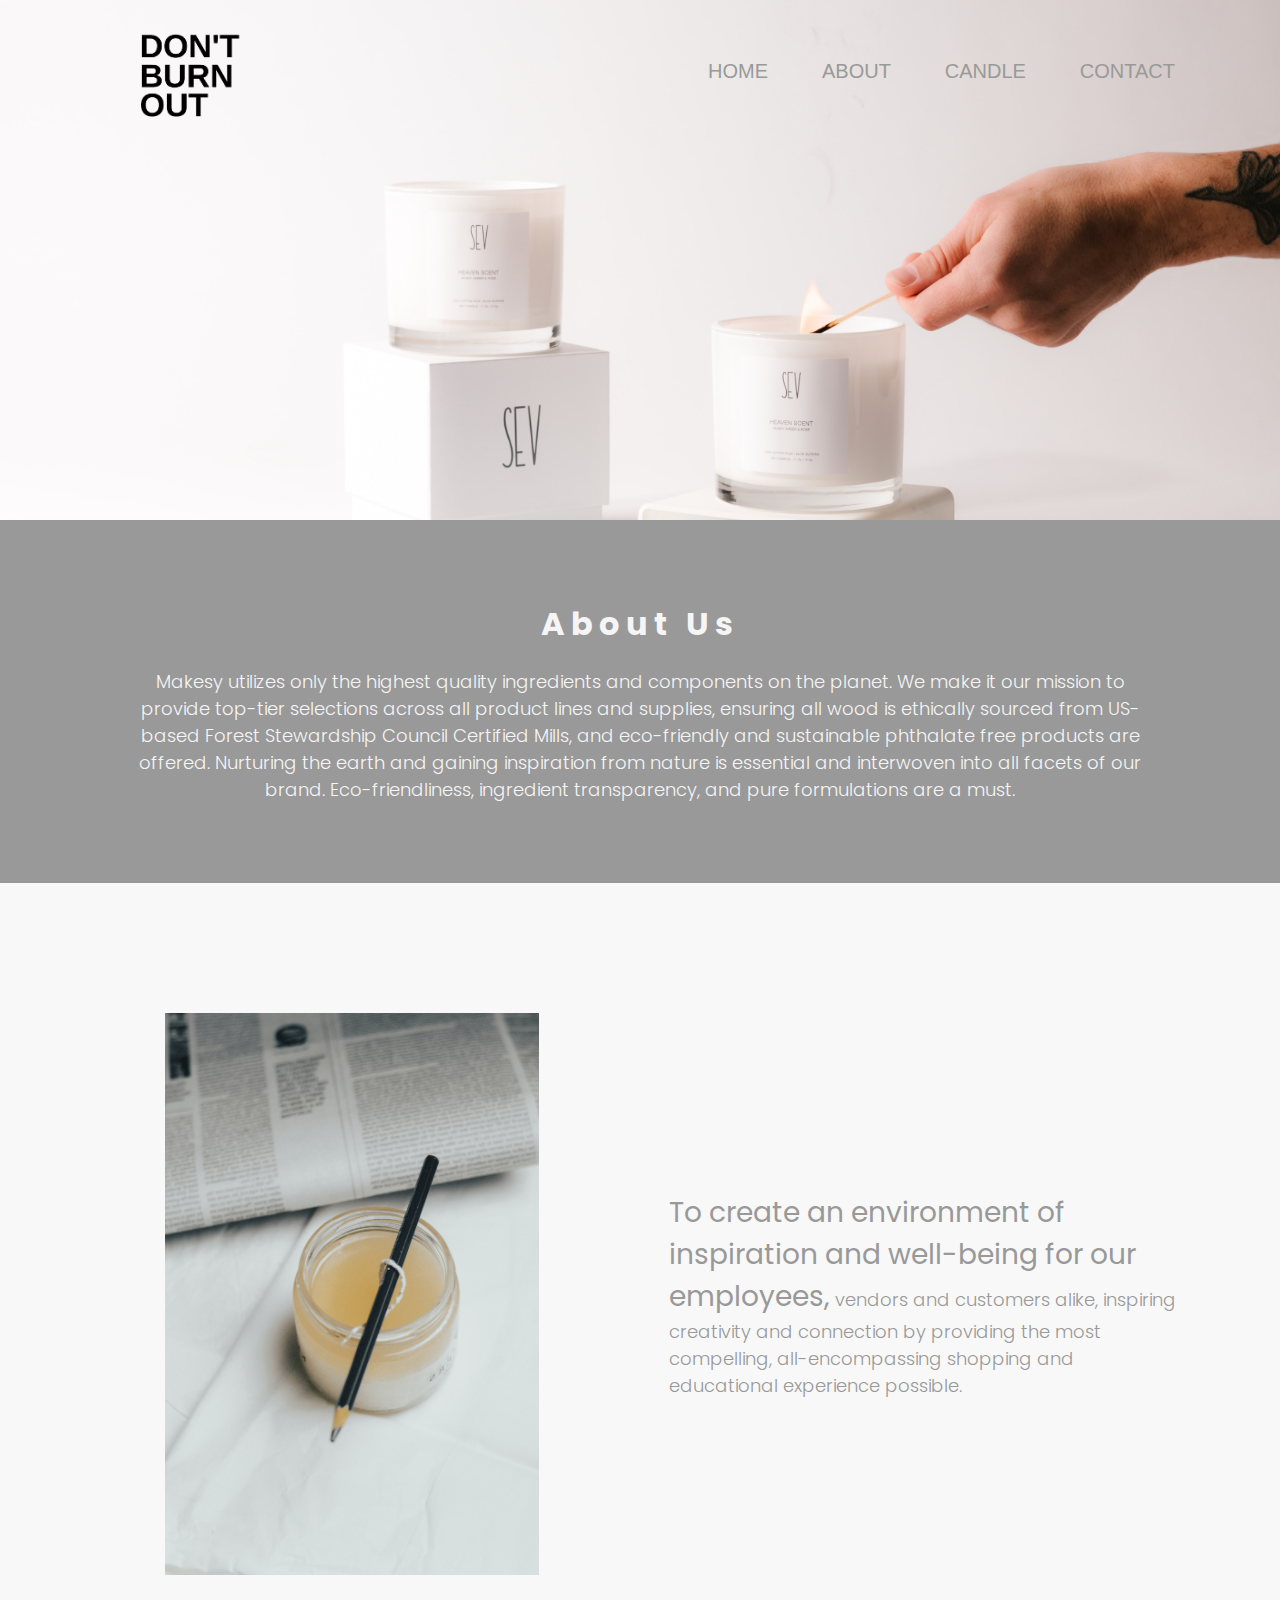
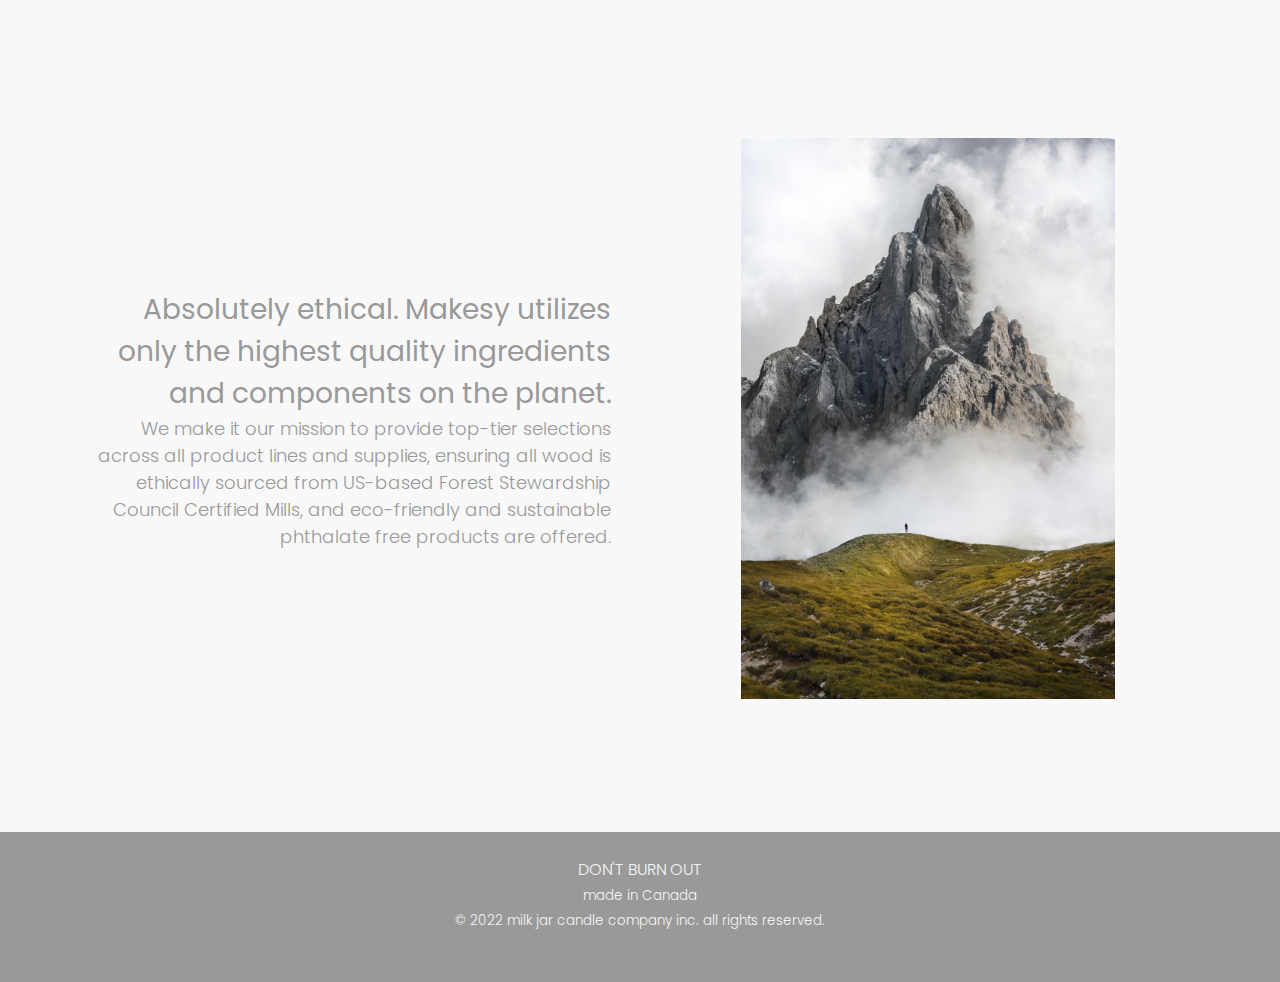
<file: WebDesign Project/about.html>
<!DOCTYPE html>
<html lang="en">
    <head>
        <meta charset="UTF-8" />
        <meta http-equiv="X-UA-Compatible" content="IE=edge" />
        <meta name="viewport" content="width=device-width, initial-scale=1.0" />
        <link rel="preconnect" href="https://fonts.googleapis.com" />
        <link rel="preconnect" href="https://fonts.gstatic.com" crossorigin />
        <link
            href="https://fonts.googleapis.com/css2?family=Inter:wght@300;400;500;600;700&family=Poppins:wght@200;300;400;500;600;700;800&family=Roboto+Mono:ital,wght@0,400;0,500;0,600;0,700;1,300&family=Rubik:wght@300;400;500;600&display=swap"
            rel="stylesheet" />
        <link rel="stylesheet" href="css/style.css" />
        <title>About</title>
    </head>
    <body>
        <!-- header -->
        <header>
            <div class="nav-wrap">
                <a href="index.html">
                    <img class="logo" src="images/logo.png" alt="Don't burn out logo" />
                </a>
                <nav>
                    <a id="hamberger-icon" href="#"></a>
                    <ul>
                        <li><a href="index.html">HOME</a></li>
                        <li><a href="about.html">ABOUT</a></li>
                        <li><a href="candle.html">CANDLE</a></li>
                        <li><a href="contact.html">CONTACT</a></li>
                    </ul>
                </nav>
            </div>
        </header>

        <!-- main -->
        <main>
            <section class="content-wrap background-grey">
                <h1 class="color-white">About Us</h1>
                <p class="color-white">
                    Makesy utilizes only the highest quality ingredients and components on the planet. We make it our mission to provide top-tier
                    selections across all product lines and supplies, ensuring all wood is ethically sourced from US-based Forest Stewardship Council
                    Certified Mills, and eco-friendly and sustainable phthalate free products are offered. Nurturing the earth and gaining inspiration
                    from nature is essential and interwoven into all facets of our brand. Eco-friendliness, ingredient transparency, and pure
                    formulations are a must.
                </p>
            </section>

            <section>
                <div class="about-column">
                    <div class="content-wrap about-one-img">
                        <img class="content-img" src="images/about-01.jpg" alt="a candle with pencil" />
                    </div>
                    <div class="content-wrap-txt about-one-txt">
                        <p class="txt-align-left txt-left">
                            <b>To create an environment of inspiration and well-being for our employees,</b> vendors and customers alike, inspiring
                            creativity and connection by providing the most compelling, all-encompassing shopping and educational experience possible.
                        </p>
                    </div>
                    <div class="content-wrap about-two-img">
                        <img class="content-img" src="images/about-02.jpg" alt="a scenery of mountain" />
                    </div>
                    <div class="content-wrap-txt about-two-txt">
                        <p class="txt-align-right txt-right">
                            <b>Absolutely ethical. Makesy utilizes only the highest quality ingredients and components on the planet.</b><br />
                            We make it our mission to provide top-tier selections across all product lines and supplies, ensuring all wood is
                            ethically sourced from US-based Forest Stewardship Council Certified Mills, and eco-friendly and sustainable phthalate
                            free products are offered.
                        </p>
                    </div>
                </div>
            </section>
        </main>

        <!-- footer -->
        <footer class="background-grey">
            <p class="color-white">DON'T BURN OUT</p>
            <p class="color-white"><small>made in Canada</small></p>
            <p class="color-white"><small>© 2022 milk jar candle company inc. all rights reserved.</small></p>
        </footer>
    </body>
</html>
</file>
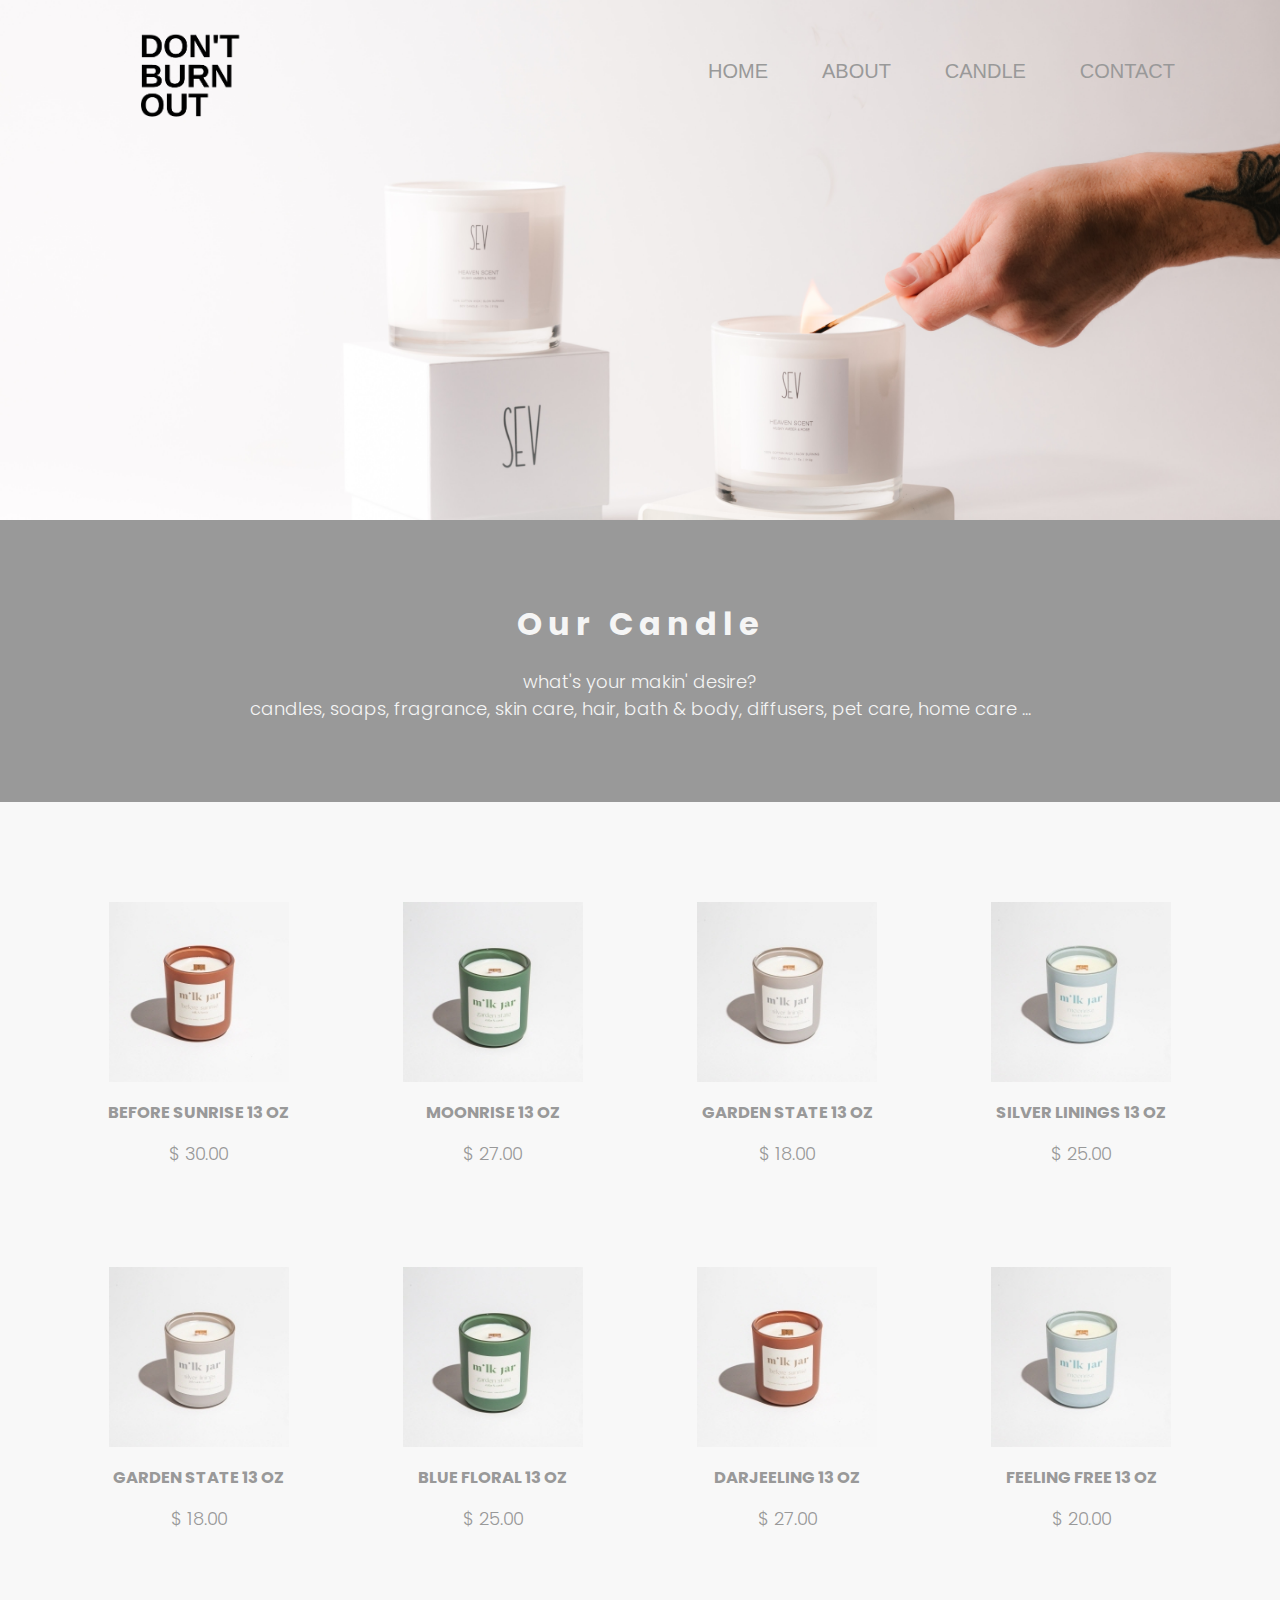
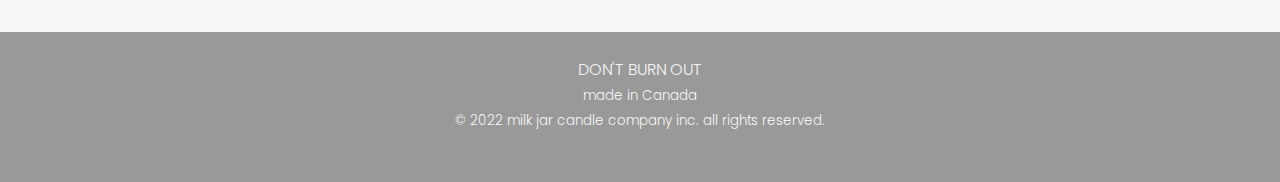
<file: WebDesign Project/candle.html>
<!DOCTYPE html>
<html lang="en">
    <head>
        <meta charset="UTF-8" />
        <meta http-equiv="X-UA-Compatible" content="IE=edge" />
        <meta name="viewport" content="width=device-width, initial-scale=1.0" />
        <link rel="preconnect" href="https://fonts.googleapis.com" />
        <link rel="preconnect" href="https://fonts.gstatic.com" crossorigin />
        <link
            href="https://fonts.googleapis.com/css2?family=Inter:wght@300;400;500;600;700&family=Poppins:wght@200;300;400;500;600;700;800&family=Roboto+Mono:ital,wght@0,400;0,500;0,600;0,700;1,300&family=Rubik:wght@300;400;500;600&display=swap"
            rel="stylesheet" />
        <link rel="stylesheet" href="css/style.css" />
        <title>Candle</title>
    </head>
    <body>
        <!-- header -->
        <header>
            <div class="nav-wrap">
                <a href="index.html">
                    <img class="logo" src="images/logo.png" alt="Don't burn out logo" />
                </a>
                <nav>
                    <a id="hamberger-icon" href="#"></a>
                    <ul>
                        <li><a href="index.html">HOME</a></li>
                        <li><a href="about.html">ABOUT</a></li>
                        <li><a href="candle.html">CANDLE</a></li>
                        <li><a href="contact.html">CONTACT</a></li>
                    </ul>
                </nav>
            </div>
        </header>

        <!-- main -->
        <main>
            <section class="content-wrap background-grey">
                <h1 class="color-white">Our Candle</h1>
                <p class="color-white">
                    what's your makin' desire?<br />
                    candles, soaps, fragrance, skin care, hair, bath & body, diffusers, pet care, home care ...
                </p>
            </section>

            <section>
                <div class="shop-column">
                    <div class="content-shop-wrap">
                        <img class="content-img" src="images/candle-01.jpg" alt="image picture of candle product" />
                        <h3>BEFORE SUNRISE 13 OZ</h3>
                        <p>$ 30.00</p>
                    </div>
                    <div class="content-shop-wrap">
                        <img class="content-img" src="images/candle-02.jpg" alt="image picture of candle product" />
                        <h3>MOONRISE 13 OZ</h3>
                        <p>$ 27.00</p>
                    </div>
                    <div class="content-shop-wrap">
                        <img class="content-img" src="images/candle-03.jpg" alt="image picture of candle product" />
                        <h3>GARDEN STATE 13 OZ</h3>
                        <p>$ 18.00</p>
                    </div>
                    <div class="content-shop-wrap">
                        <img class="content-img" src="images/candle-04.jpg" alt="image picture of candle product" />
                        <h3>SILVER LININGS 13 OZ</h3>
                        <p>$ 25.00</p>
                    </div>
                    <div class="content-shop-wrap">
                        <img class="content-img" src="images/candle-03.jpg" alt="image picture of candle product" />
                        <h3>GARDEN STATE 13 OZ</h3>
                        <p>$ 18.00</p>
                    </div>
                    <div class="content-shop-wrap">
                        <img class="content-img" src="images/candle-02.jpg" alt="image picture of candle product" />
                        <h3>BLUE FLORAL 13 OZ</h3>
                        <p>$ 25.00</p>
                    </div>
                    <div class="content-shop-wrap">
                        <img class="content-img" src="images/candle-01.jpg" alt="image picture of candle product" />
                        <h3>DARJEELING 13 OZ</h3>
                        <p>$ 27.00</p>
                    </div>
                    <div class="content-shop-wrap">
                        <img class="content-img" src="images/candle-04.jpg" alt="image picture of candle product" />
                        <h3>FEELING FREE 13 OZ</h3>
                        <p>$ 20.00</p>
                    </div>
                </div>
            </section>
        </main>

        <!-- footer -->
        <footer class="background-grey">
            <p class="color-white">DON'T BURN OUT</p>
            <p class="color-white"><small>made in Canada</small></p>
            <p class="color-white"><small>© 2022 milk jar candle company inc. all rights reserved.</small></p>
        </footer>
    </body>
</html>
</file>
<file: WebDesign Project/css/style.css>
body {
    background-color: #f8f8f8;
    color: #f8f8f8;
    font-family: "Roboto+Mono", sans-serif;
    font-weight: 300;
    font-size: 14px;
    margin: 0;
}

main {
    height: 100%;
}

header {
    background-image: url("../images/background.jpg");
    background-position: center;
    background-repeat: no-repeat;
    background-size: cover;
    height: 500px;
    margin: 0 auto;
    padding-top: 20px;
}

section p {
    font-size: 16px;
}

h1,
h2,
h3,
h4,
p {
    color: #999999;
    font-family: "Poppins", sans-serif;
    margin: 0;
    text-align: center;
}

b {
    font-size: 24px;
}

h1 {
    font-size: 24px;
    letter-spacing: 6px;
    padding-bottom: 20px;
}

h2 {
    font-size: 22px;
    padding: 15px 0px;
}

h3 {
    font: 20px;
    padding: 15px 0px;
}

nav {
    float: right;
}

nav ul {
    background-color: rgba(87, 87, 87, 0.6);
    display: none;
    list-style-type: none;
    margin: 0;
    position: absolute;
    padding: 0px;
    right: 0px;
    top: 60px;
    width: 50%;
}

nav li {
    padding: 14px 0;
    text-align: center;
}

nav a {
    color: #f8f8f8;
    font-size: 14px;
    text-decoration: none;
}

nav:hover ul {
    display: block;
}

nav li:hover {
    background-color: rgba(36, 36, 36, 0.3);
}

nav a:hover {
    color: #999999;
}

fieldset {
    background-color: #e4e4e4;
    border: none;
    padding: 60px 30px;
}

fieldset label {
    color: #646464;
    font-weight: 500;
    font-size: 14px;
}

input[type="text"],
input[type="email"],
input[type="tel"] {
    border: 1px solid #999999;
    height: 26px;
    width: 100%;
}

input[type="submit"] {
    background-color: #646464;
    border: none;
    border-radius: 5px;
    color: #f8f8f8;
    font-size: 14px;
    padding: 10px 20px;
}

textarea {
    border: 1px solid #b1b1b1;
    font-size: 14px;
    height: 100px;
    width: 100%;
}

footer {
    height: 100px;
    padding: 25px;
}

/************************************************
                       id 
 ************************************************/

#hamberger-icon {
    background: url(../images/hambg-icon-48x48.png);
    display: inline-block;
    height: 48px;
    width: 48px;
}

/************************************************
                   grid classes 
 ************************************************/
.contact-column,
.small-colums {
    display: grid;
    grid-template-columns: 1fr;
    margin: auto;
}

.small-colums {
    gap: 60px 0px;
}

.contact-column {
    gap: 20px 0px;
}

.shop-column {
    display: grid;
    grid-template-columns: 1fr;
    width: 90%;
    margin: 50px auto;
}

.about-one-img {
    grid-area: aboutoneimg;
}
.about-one-txt {
    grid-area: aboutonetxt;
}
.about-two-img {
    grid-area: abouttwoimg;
}
.about-two-txt {
    grid-area: abouttwotxt;
}

.about-column {
    display: grid;
    grid-template-columns: 1fr;
    grid-template-areas:
        "aboutoneimg"
        "aboutonetxt"
        "abouttwoimg"
        "abouttwotxt";
    margin: 50px auto;
    width: 90%;
}

/************************************************
                   classes 
 ************************************************/

.nav-wrap {
    width: 80%;
    margin: 0 auto;
}

.form-wrap {
    width: 80%;
    margin: 50px auto;
}

.content-wrap {
    margin: 0 auto;
    padding: 80px 40px;
    text-align: center;
}

.content-shop-wrap {
    margin: 0 auto;
    padding: 20px 20px;
    text-align: center;
}

.content-wrap-txt {
    margin: 0 auto;
    padding: 0px 25px 40px 25px;
    text-align: center;
}

.content-img {
    width: 90%;
}

.contact-img {
    width: 100%;
}

.contact-img-h {
    height: 165px;
    width: 100%;
}

.logo {
    width: 120px;
}

.background-grey {
    background-color: #999999;
}

.color-white {
    color: #f5f5f5;
}

.btn-container {
    text-align: center;
    padding-top: 50px;
}

/************************************************
                    media query 
 ************************************************/
@media screen and (min-width: 768px) {
    h1 {
        font-size: 28px;
    }

    h2 {
        font-size: 24px;
    }

    section p {
        font-size: 16px;
        width: 90%;
        margin: 0 auto;
    }

    nav ul {
        background: transparent;
        display: block;
        right: 30px;
        width: auto;
        padding-right: 50px;
    }

    nav li {
        display: inline;
        padding: 0px 20px;
        text-align: center;
        /* font-weight: 500; */
    }

    nav a {
        color: #999999;
        font-size: 18px;
    }

    nav:hover ul {
        display: block;
    }

    nav li:hover {
        background: transparent;
        font-weight: 500;
    }

    nav a:hover {
        color: #b1b1b1;
    }

    fieldset label {
        font-size: 16px;
    }

    input[type="text"],
    input[type="email"],
    input[type="tel"] {
        font-size: 16px;
        height: 28px;
        width: 90%;
    }

    input[type="submit"] {
        font-size: 18px;
    }

    textarea {
        font-family: "Roboto+Mono", sans-serif;
        border: 1px solid #b1b1b1;
        font-size: 16px;
        height: 100px;
        width: 90%;
    }

    #hamberger-icon {
        display: none;
    }

    .small-colums {
        display: grid;
        grid-template-columns: repeat(2, 1fr);
        gap: 60px 0px;
    }

    .contact-column {
        display: grid;
        grid-template-columns: repeat(2, 1fr);
        gap: 30px 0px;
    }

    .about-column {
        display: grid;
        grid-template-columns: repeat(2, 1fr);
        grid-template-areas:
            "aboutoneimg aboutonetxt"
            "abouttwotxt abouttwoimg";
    }

    .about-one-txt,
    .about-two-txt {
        margin: auto;
    }

    .txt-right {
        text-align: right;
    }
    .txt-left {
        text-align: left;
    }

    .shop-column {
        display: grid;
        grid-template-columns: repeat(4, 1fr);
        gap: 0px 25px;
    }

    .content-wrap-txt {
        padding: 0px;
    }

    .content-shop-wrap {
        margin: 0 auto;
        padding: 20px 0px;
        text-align: center;
    }
}

@media screen and (min-width: 1024px) {
    h1 {
        font-size: 32px;
    }

    b {
        font-size: 28px;
    }

    section p {
        font-size: 18px;
    }

    nav li {
        padding: 0px 25px;
    }

    nav a {
        font-size: 20px;
    }

    footer p {
        font-size: 16px;
    }
    .small-colums {
        display: grid;
        grid-template-columns: repeat(4, 1fr);
    }
    .content-wrap {
        padding: 80px 80px;
    }

    .content-img {
        width: 90%;
    }

    .content-shop-wrap {
        padding: 50px 0px;
    }
}

@media screen and (min-width: 1440px) {
    h1 {
        font-size: 36px;
    }

    b {
        font-size: 32px;
    }

    section p {
        font-size: 20px;
    }

    nav ul {
        padding-right: 100px;
    }
    nav li {
        padding: 0px 35px;
    }

    fieldset label {
        font-size: 18px;
    }

    input[type="text"],
    input[type="email"],
    input[type="tel"] {
        font-size: 18px;

        height: 28px;
        width: 95%;
    }

    input[type="submit"] {
        font-size: 20px;
    }

    textarea {
        width: 95%;
    }

    .shop-column {
        display: grid;
        grid-template-columns: repeat(4, 1fr);
        gap: 0px 0px;
    }
}

<div>
            <p class="main-title">Edit Equipment</p>
            <form id="equipmentForm" class="form">
                <!-- Name -->
                <div class="form_group">
                    <label for="name" class="form_label">Name</label>
                    <div class="group-input">
                        <input type="text" class="form_input" id="name" name="name" required>
                    </div>
                </div>
            
                <!-- Description -->
                <div class="form_group">
                    <label for="description" class="form_label">Description</label>
                    <div class="group-input">
                        <input type="text" class="form_input" id="description" name="description" required>
                    </div>
                </div>
            
                <!-- Model -->
                <div class="form_group">
                    <label for="model" class="form_label">Model</label>
                    <div class="group-input">
                        <input type="text" class="form_input" id="model" name="model" required>
                    </div>
                </div>
            
                <!-- Serial Number -->
                <div class="form_group">
                    <label for="serialNumber" class="form_label">Serial Number:</label>
                    <div class="group-input">
                        <input type="text" class="form_input" id="serialNumber" name="serialNumber" required>
                    </div>
                </div>
            
                <!-- Color -->
                <div class="form_group">
                    <label for="color" class="form_label">Color</label>
                    <a href="#" class="showPopup btn-add" id="link-button">
                        <img src="/images/Add.png" alt="Add equipment type" class="img-sm">
                        Add
                    </a>
                    <div class="group-input">
                        <select id="color" class="form_input" name="color" required>
                            <option value="">Select a Color</option>
                            <option value="">Blue</option>
                            <option value="">Beige</option>
                            <option value="">Cyan</option>
                            <option value="">Gray</option>
                            <option value="">Gold</option>
                            <option value="">Lavender</option>
                            <option value="">Maroon</option>
                            <option value="">Orange</option>
                            <option value="">Silver</option>
                            <option value="">White</option>
                            <option value="">Yellow</option>
                        </select>
                    </div>
                </div>
            
                <!-- Manufacture -->
                <div class="form_group">
                    <label for="manufacturer" class="form_label">Manufacturer</label>
                    <a href="#" class="showPopup btn-add" id="link-button">
                        <img src="/images/Add.png" alt="Add equipment type" class="img-sm">
                        Add
                    </a>
                    <div class="group-input">
                        <select id="manufacturer" class="form_input" name="manufacturer" required>
                            <option value="">Select a Manufacturer</option>
                            <option value="">AGCO</option>
                            <option value="">Ariens</option>
                            <option value="">Craftsman</option>
                            <option value="">Cub Cadet</option>
                            <option value="">Honda</option>
                            <option value="">Husqvarna</option>
                            <option value="">John Deere</option>
                            <option value="">MTD Products</option>
                            <option value="">Toro</option>
                            <option value="">Troy-Bilt</option>
                            <option value="">Yard Machines</option>
                        </select>
                    </div>
                </div>
            
                <!-- Type -->
                <div class="form_group">
                    <label for="type" class="form_label">Type</label>
                    <a href="#" class="showPopup btn-add" id="link-button">
                        <img src="/images/Add.png" alt="Add equipment type" class="img-sm">
                        Add
                    </a>
                    <div class="group-input">
                        <select id="type" class="form_input" name="type" required>
                            <option value="">Select a Equipment Type</option>
                            <option value="">Push Reel Mower</option>
                            <option value="">HGas-Powered Walk-Behind Mower</option>
                            <option value="">Electric Walk-Behind Mower</option>
                            <option value="">Riding Lawn Mower</option>
                            <option value="">Robotic Lawn Mower:</option>
                            <option value="">Hover Mower</option>
                            <option value="">Mulching Mower</option>
                            <option value="">Self-Propelled Mower</option>
                            <option value="">Cylinder Mower</option>
                            <option value="">High-Wheel Mower</option>
                            <option value="">Lawn Tractor</option>
                        </select>
                    </div>
                </div>
            </form>
            
            <!-- Buttons -->
            <div class="form_group group_btn">
                <input type="submit" class="save" value="Save">
                <input type="reset" class="cancel" value="Cancel">
                <input type="submit" class="cancel" value="Go Back">
            </div>
            <!-- Message -->
            <div id="message" style="display: none;" class="group_btn">
                <p>Equipment successfully Edited!.</p>
            </div>
            <!-- <a href="customer.html" id="bottom_form" id="link-button">Go Back to Equipment List</a> -->
            
            <!-- Popup -->
            <div class="overlay" id="overlay"></div>
            <div class="popup" id="popup">
                <label for="provinceInput">Name:</label>
                <input type="text" id="provinceInput">
                <button id="closePopup">Save</button>
                <button id="closePopup2">Cancel</button>
            </div>
        <!-- End Popup -->
        </div>
</file>
